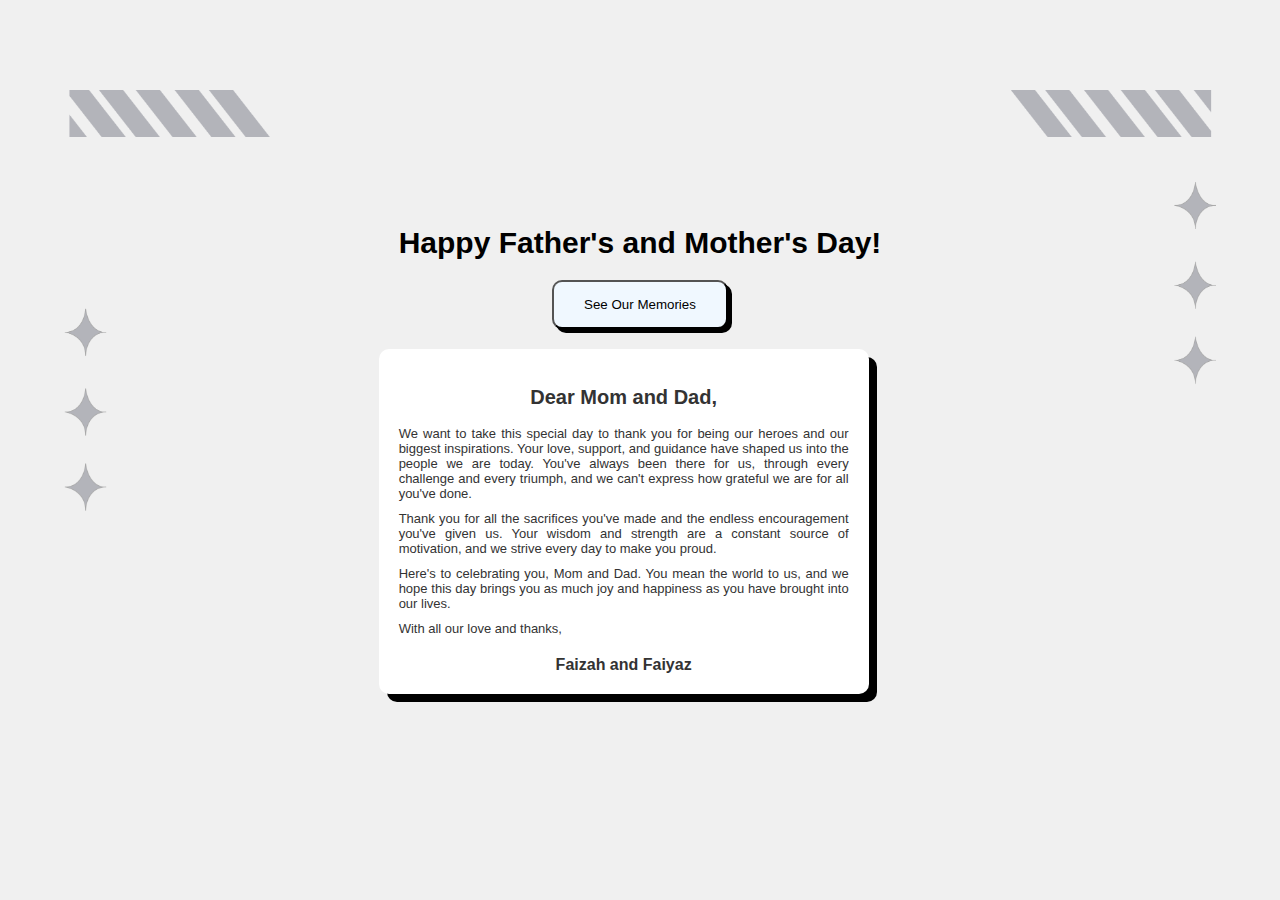
<file: index.html>
<!DOCTYPE html>
<html lang="en">
<head>
    <meta charset="UTF-8">
    <meta name="viewport" content="width=device-width, initial-scale=1.0">
    <title>Happy Father's and Mother's Day</title>
    <link rel="stylesheet" href="styles.css">
    <link href="https://fonts.googleapis.com/css2?family=Raleway:wght@400;700&display=swap" rel="stylesheet">
</head>
<body>
    <div class="wrapper">
        <header>
            <h1>Happy Father's and Mother's Day!</h1>
            <button id="revealButton">See Our Memories</button>
        </header>
        <main>
            <section id="message">
                <div class="card">
                    <div class="card-content">
                        <h2>Dear Mom and Dad,</h2>

                        <p>We want to take this special day to thank you for being our heroes and our biggest inspirations. Your love, support, and guidance have shaped us into the people we are today. You've always been there for us, through every challenge and every triumph, and we can't express how grateful we are for all you've done.</p>
                        
                        <p>Thank you for all the sacrifices you've made and the endless encouragement you've given us. Your wisdom and strength are a constant source of motivation, and we strive every day to make you proud.</p>

                        <p>Here's to celebrating you, Mom and Dad. You mean the world to us, and we hope this day brings you as much joy and happiness as you have brought into our lives.</p>    

                        <p>With all our love and thanks,</p>
                            
                        <footer>Faizah and Faiyaz</footer>
                    </div>
                </div>
            </section>
        </main>
    </div>
    
    <script src="script.js"></script>
</body>
</html>
</file>
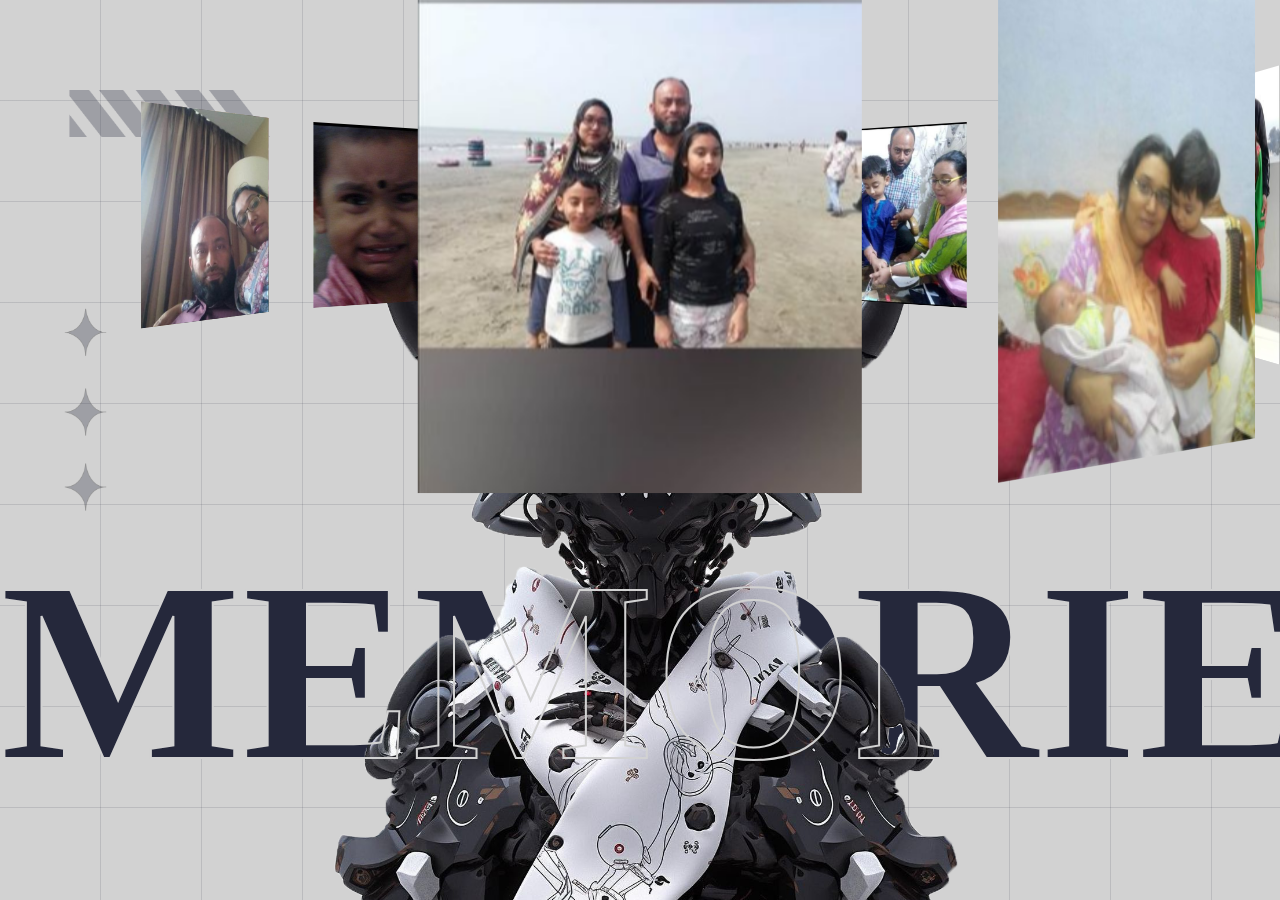
<file: pictures.html>
<!DOCTYPE html>
<html lang="en">
<head>
    <meta charset="UTF-8">
    <meta name="viewport" content="width=device-width, initial-scale=1.0">
    <title>Memories</title>
    <style>
        
        *{
            margin: 0;
            padding: 0;
            box-sizing: border-box;
        }
        body{
            background-color: #D2D2D2;
            background-image:
            repeating-linear-gradient(
                to right, transparent 0 100px,
                #25283b22 100px 101px
            ),
            repeating-linear-gradient(
                to bottom, transparent 0 100px,
                #25283b22 100px 101px
            );
        }
        
        body::before{
            position: absolute;
            width: min(1400px, 90vw);
            top: 10%;
            left: 50%;
            height: 90%;
            transform: translateX(-50%);
            content: '';
            background-image: url(images/bg.png);
            background-size: 100%;
            background-repeat: no-repeat;
            background-position: top center;
            pointer-events: none;
        }
    </style>
    <link rel="stylesheet" href="style.css">
</head>
<body>

    <div class="banner">
        <div class="slider" style="--quantity: 13">
            <div class="item" style="--position: 1"><img src="images/1.jpg" alt=""></div>
            <div class="item" style="--position: 2"><img src="images/2.jpg" alt=""></div>
            <div class="item" style="--position: 3"><img src="images/3.jpg" alt=""></div>
            <div class="item" style="--position: 4"><img src="images/4.jpg" alt=""></div>
            <div class="item" style="--position: 5"><img src="images/5.jpg" alt=""></div>
            <div class="item" style="--position: 6"><img src="images/6.jpg" alt=""></div>
            <div class="item" style="--position: 7"><img src="images/7.jpg" alt=""></div>
            <div class="item" style="--position: 8"><img src="images/8.jpg" alt=""></div>
            <div class="item" style="--position: 9"><img src="images/9.jpg" alt=""></div>
            <div class="item" style="--position: 10"><img src="images/10.jpg" alt=""></div>
            <div class="item" style="--position: 10"><img src="images/11.jpg" alt=""></div>
            <div class="item" style="--position: 10"><img src="images/12.jpg" alt=""></div>
            <div class="item" style="--position: 10"><img src="images/13.jpg" alt=""></div>
        </div>
        <div class="content">
            <h1 data-content="MEMORIES" style="text-align: center !important;">
                MEMORIES
            </h1>
            <div class="model"></div>
        </div>
    </div>
    
</body>
</html>
</file>
<file: styles.css>
/* styles.css */
@import url('https://fonts.cdnfonts.com/css/ica-rubrik-black');
@import url('https://fonts.cdnfonts.com/css/poppins');

body {
    width: 100%;
    height: 100vh;
    overflow: hidden;
    position: relative;
    display: flex;
    align-items: center; /* Center vertically */
    justify-content: center; /* Center horizontally */
    font-family: 'Poppins', sans-serif; /* Apply Poppins font to the body */
    background-color: #f0f0f0;
    margin: 0;
    animation: fade-in 1s ease-out; /* Animation for fade-in effect */
}

body::before{
    position: absolute;
    width: min(1400px, 90vw);
    top: 10%;
    left: 50%;
    height: 90%;
    transform: translateX(-50%);
    content: '';
    background-image: url(images/bg.png);
    background-size: 100%;
    background-repeat: no-repeat;
    background-position: top center;
    pointer-events: none;
}

@keyframes fade-in {
    0% {
        opacity: 0;
    }
    100% {
        opacity: 1;
    }
}

header {
    text-align: center; /* Center align header content */
    padding: 20px;
}

h1 {
    font-size: 30px;
    margin-bottom: 20px; /* Space below the title */
}

button {
    background-color: aliceblue;
    padding: 15px 30px; /* Adjusted button padding */
    border-radius: 10px;
    text-align: center;
    box-shadow: 4px 4px 0px rgb(0,0,0);
    cursor: pointer;
    transition: 0.1s ease-in-out;
    animation: slide-up 1s ease-out; /* Animation for slide-up effect */
}

button:hover {
    box-shadow: 2px 2px 0px rgb(0,0,0);
    margin-top: 2px;
    margin-left: 2px;
}

@keyframes slide-up {
    0% {
        transform: translateY(100%);
    }
    100% {
        transform: translateY(0);
    }
}

p {
    max-width: 450px;
    font-size: 13px;
    text-align: justify; /* Justify text for better readability */
    margin: 10px 0; /* Add margin for paragraphs */
}

h2 {
    font-size: 20px;
}

.card {
    background-color: #fff;
    border-radius: 10px;
    box-shadow: 8px 8px 0 rgb(0, 0, 0);
    padding: 20px;
    width: 450px;
    text-align: center;
    margin-bottom: 20px; /* Add bottom margin for spacing */
    align-items: center;
}

.card-content {
    color: #333;
}

footer {
    margin-top: 20px;
    font-weight: bold;
}
</file>
<file: style.css>
@import url('https://fonts.cdnfonts.com/css/ica-rubrik-black');
@import url('https://fonts.cdnfonts.com/css/poppins');

.banner{
    width: 100%;
    height: 100vh;
    text-align: center;
    overflow: hidden;
    position: relative;
}
.banner .slider{
    position: absolute;
    width: 200px;
    height: 250px;
    top: 10%;
    left: calc(50% - 100px);
    transform-style: preserve-3d;
    transform: perspective(1000px);
    animation: autoRun 20s linear infinite;
    z-index: 2;
}
@keyframes autoRun{
    from{
        transform: perspective(1000px) rotateX(-16deg) rotateY(0deg);
    }to{
        transform: perspective(1000px) rotateX(-16deg) rotateY(360deg);
    }
}

.banner .slider .item{
    position: absolute;
    inset: 0 0 0 0;
    transform: 
        rotateY(calc( (var(--position) - 1) * (360 / var(--quantity)) * 1deg))
        translateZ(550px);
}
.banner .slider .item img{
    width: 100%;
    height: 100%;
    object-fit: cover;
}
.banner .content{
    position: absolute;
    bottom: 0;
    left: 50%;
    transform: translateX(-50%);
    width: min(1400px, 100vw);
    height: max-content;
    padding-bottom: 100px;
    display: flex;
    flex-wrap: wrap;
    justify-content: space-between;
    align-items: center;
    z-index: 1;
}
.banner .content h1{
    font-family: 'ICA Rubrik';
    font-size: 16em;
    line-height: 1em;
    color: #25283B;
    position: relative;
}
.banner .content h1::after{
    position: absolute;
    inset: 0 0 0 0;
    content: attr(data-content);
    z-index: 2;
    -webkit-text-stroke: 2px #d2d2d2;
    color: transparent;
}
.banner .content .author{
    font-family: Poppins;
    text-align: right;
    max-width: 200px;
}
.banner .content h2{
    font-size: 3em;
}
.banner .content .model{
    background-image: url(images/model.png);
    width: 100%;
    height: 75vh;
    position: absolute;
    bottom: 0;
    left: 0;
    background-size: auto 130%;
    background-repeat: no-repeat;
    background-position: top center;
    z-index: 1;
}
@media screen and (max-width: 1023px) {
    .banner .slider{
        width: 160px;
        height: 200px;
        left: calc(50% - 80px);
    }
    .banner .slider .item{
        transform: 
            rotateY(calc( (var(--position) - 1) * (360 / var(--quantity)) * 1deg))
            translateZ(300px);
    }
    .banner .content h1{
        text-align: center;
        width: 100%;
        text-shadow: 0 10px 20px #000;
        font-size: 7em;
    }
    .banner .content .author{
        color: #fff;
        padding: 20px;
        text-shadow: 0 10px 20px #000;
        z-index: 2;
        max-width: unset;
        width: 100%;
        text-align: center;
        padding: 0 30px;
    }
}
@media screen and (max-width: 767px) {
    .banner .slider{
        width: 100px;
        height: 150px;
        left: calc(50% - 50px);
    }
    .banner .slider .item{
        transform: 
            rotateY(calc( (var(--position) - 1) * (360 / var(--quantity)) * 1deg))
            translateZ(180px);
    }
    .banner .content h1{
        font-size: 5em;
    }
}
</file>
